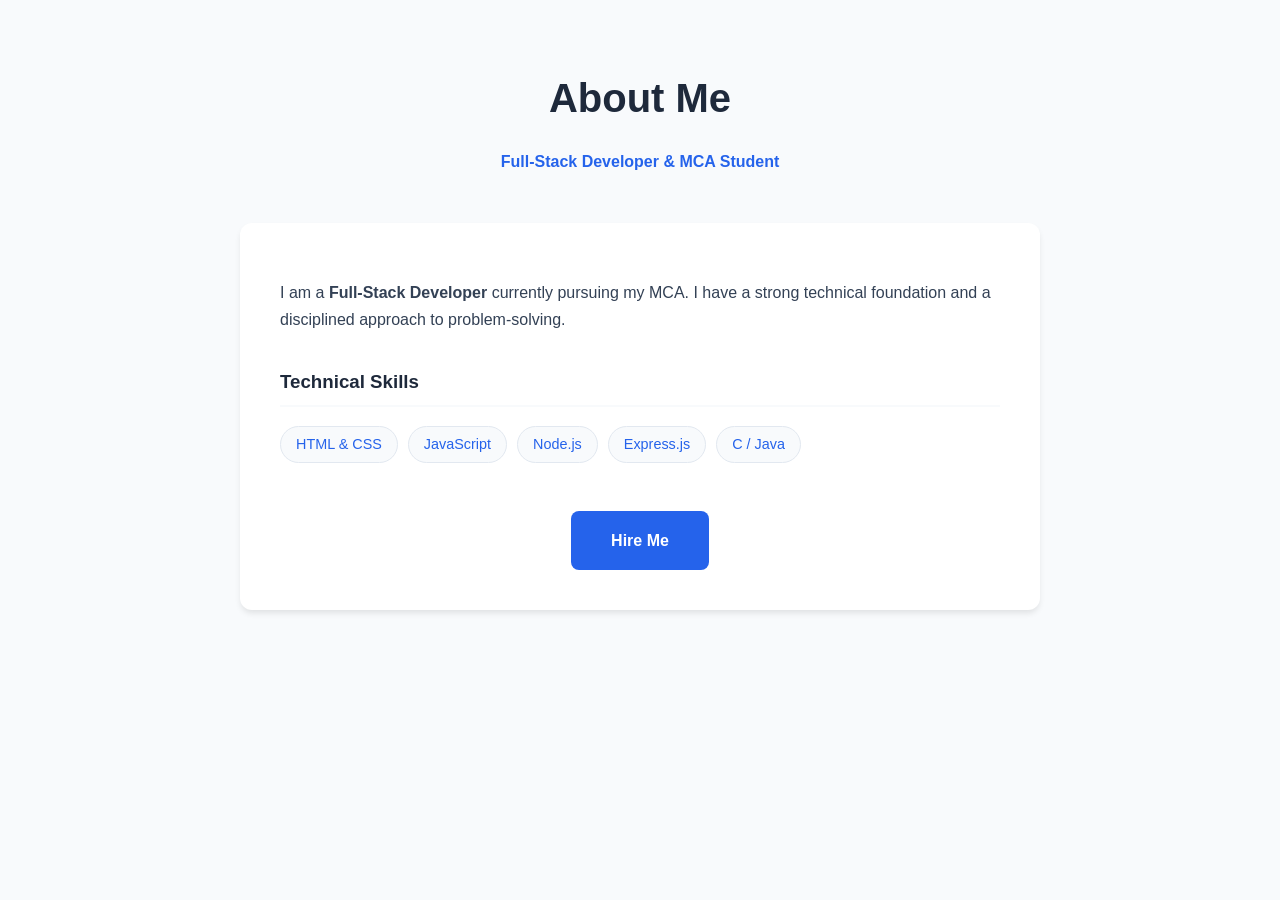
<file: about.html>
<!DOCTYPE html>
<html lang="en">
<head>
    <meta charset="UTF-8">
    <meta name="viewport" content="width=device-width, initial-scale=1.0">
    <title>About Me</title>
    <style>
        :root {
            --primary-color: #2563eb;
            --secondary-color: #1e293b;
            --text-main: #334155;
            --text-light: #64748b;
            --bg-light: #f8fafc;
        }

        body {
            font-family: 'Segoe UI', Tahoma, Geneva, Verdana, sans-serif;
            line-height: 1.7;
            margin: 0;
            color: var(--text-main);
            background-color: var(--bg-light);
        }

        .container {
            max-width: 800px;
            margin: 4rem auto;
            padding: 0 1.5rem;
        }

        .profile-header {
            text-align: center;
            margin-bottom: 3rem;
        }

        .profile-header h1 {
            font-size: 2.5rem;
            color: var(--secondary-color);
            margin-bottom: 0.5rem;
        }

        .about-content {
            background: white;
            padding: 2.5rem;
            border-radius: 12px;
            box-shadow: 0 4px 6px -1px rgba(0,0,0,0.1);
        }

        .section-title {
            border-bottom: 2px solid var(--bg-light);
            padding-bottom: 0.5rem;
            margin-top: 2rem;
            color: var(--secondary-color);
        }

        .skills-list {
            display: flex;
            flex-wrap: wrap;
            gap: 10px;
            list-style: none;
            padding: 0;
        }

        .skill-tag {
            background: var(--bg-light);
            color: var(--primary-color);
            padding: 5px 15px;
            border-radius: 20px;
            font-size: 0.9rem;
            font-weight: 500;
            border: 1px solid #e2e8f0;
        }

        .cta-container {
            text-align: center;
            margin-top: 3rem;
        }

        .hire-btn {
            display: inline-block;
            background: var(--primary-color);
            color: white;
            padding: 1rem 2.5rem;
            text-decoration: none;
            border-radius: 8px;
            font-weight: bold;
            transition: background 0.3s;
        }

        .hire-btn:hover {
            background: #1d4ed8;
        }

        @media (max-width: 600px) {
            .about-content {
                padding: 1.5rem;
            }
        }
    </style>
</head>
<body>

    <div class="container">
        <header class="profile-header">
            <h1>About Me</h1>
            <p style="color: var(--primary-color); font-weight: bold;">Full-Stack Developer & MCA Student</p>
        </header>

        <div class="about-content">
            <p>
                I am a <strong>Full-Stack Developer</strong> currently pursuing my MCA. I have a strong technical foundation and a disciplined approach to problem-solving.
            </p>

            

            <h3 class="section-title">Technical Skills</h3>
            <ul class="skills-list">
                <li class="skill-tag">HTML & CSS</li>
                <li class="skill-tag">JavaScript</li>
                <li class="skill-tag">Node.js</li>
                <li class="skill-tag">Express.js</li>
                <li class="skill-tag">C / Java</li>
            </ul>
                  

        <div class="cta-container">
            <!-- Mail link as requested -->
            <a href="mailto:yourname@example.com" class="hire-btn">Hire Me</a>
        </div>
    </div>

</body>
</html>
</file>
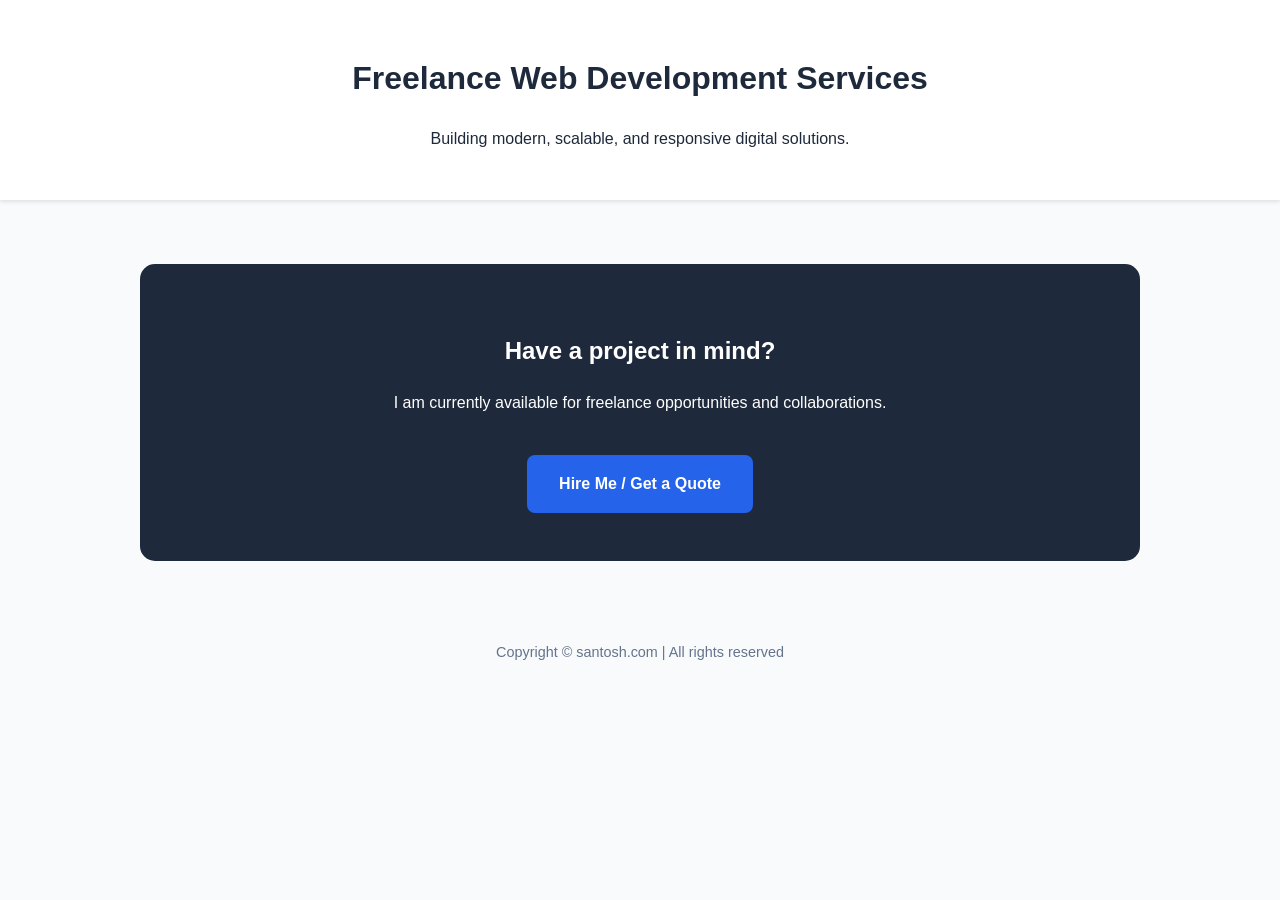
<file: services.html>
<!DOCTYPE html>
<html lang="en">
<head>
    <meta charset="UTF-8">
    <meta name="viewport" content="width=device-width, initial-scale=1.0">
    <title>My Freelance Services</title>
    <style>
        :root {
            --primary-color: #2563eb;
            --secondary-color: #1e293b;
            --text-light: #64748b;
            --bg-light: #f8fafc;
        }

        body {
            font-family: 'Segoe UI', Tahoma, Geneva, Verdana, sans-serif;
            line-height: 1.6;
            margin: 0;
            color: var(--secondary-color);
            background-color: var(--bg-light);
        }

        header {
            background: white;
            padding: 2rem 1rem;
            text-align: center;
            box-shadow: 0 2px 4px rgba(0,0,0,0.1);
        }

        .container {
            max-width: 1000px;
            margin: 3rem auto;
            padding: 0 1rem;
        }

        .services-grid {
            display: grid;
            grid-template-columns: repeat(auto-fit, minmax(300px, 1fr));
            gap: 2rem;
        }

        .service-card {
            background: white;
            padding: 2rem;
            border-radius: 12px;
            box-shadow: 0 4px 6px -1px rgba(0,0,0,0.1);
            transition: transform 0.3s ease;
        }

        .service-card:hover {
            transform: translateY(-5px);
        }

        .service-card h3 {
            color: var(--primary-color);
            margin-top: 0;
        }

        .cta-section {
            text-align: center;
            margin-top: 4rem;
            padding: 3rem;
            background: var(--secondary-color);
            color: white;
            border-radius: 15px;
        }

        .email-btn {
            display: inline-block;
            background: var(--primary-color);
            color: white;
            padding: 1rem 2rem;
            text-decoration: none;
            border-radius: 8px;
            font-weight: bold;
            margin-top: 1.5rem;
            transition: background 0.3s;
        }

        .email-btn:hover {
            background: #1d4ed8;
        }

        footer {
            text-align: center;
            padding: 2rem;
            font-size: 0.9rem;
            color: var(--text-light);
        }
    </style>
</head>
<body>

    <header>
        <h1>Freelance Web Development Services</h1>
        <p>Building modern, scalable, and responsive digital solutions.</p>
    </header>

    <div class="container">
      

        <div class="cta-section">
            <h2>Have a project in mind?</h2>
            <p>I am currently available for freelance opportunities and collaborations.</p>
            <!-- Replace with your actual email -->
            <a href="mailto:yourname@example.com" class="email-btn">Hire Me / Get a Quote</a>
        </div>
    </div>

    <footer>
       Copyright &#169; santosh.com | All rights reserved
    </footer>

</body>
</html>
</file>
